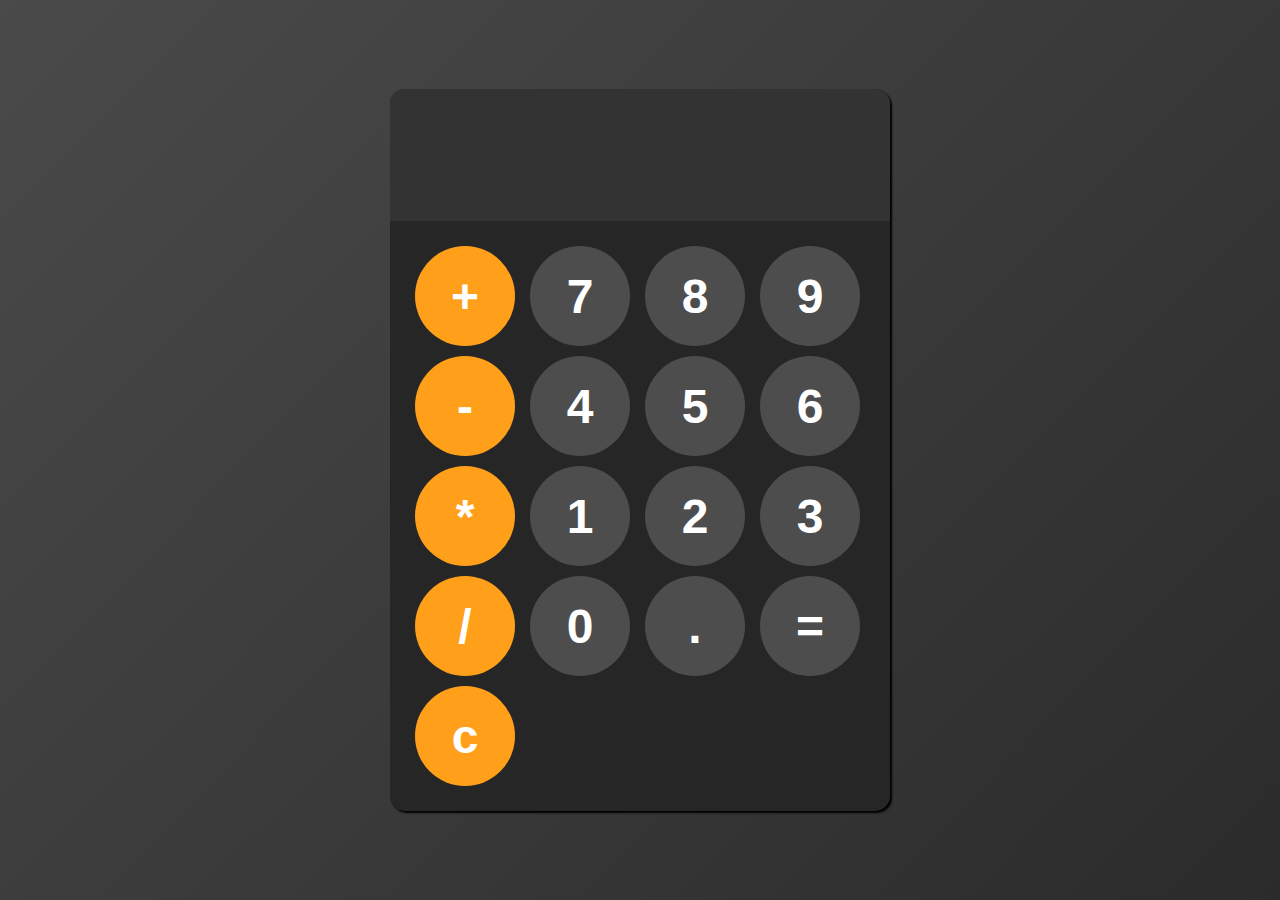
<file: calculator/index.html>
<!DOCTYPE html>
<html lang="en">
<head>
    <meta charset="UTF-8">
    <meta name="viewport" content="width=device-width, initial-scale=1.0">
    <link rel="stylesheet" href="style.css">
    <title>Calculator</title>
</head>
<body>
    
    <div id="calculator">
        <input type="text" id="display" readonly>
        <div id="keys">
            <button onclick="appendToDisplay('+')" class="operaterBtn">+</button>
            <button onclick="appendToDisplay('7')">7</button>
            <button onclick="appendToDisplay('8')">8</button>
            <button onclick="appendToDisplay('9')">9</button>
            <button onclick="appendToDisplay('-')" class="operaterBtn">-</button>
            <button onclick="appendToDisplay('4')">4</button>
            <button onclick="appendToDisplay('5')">5</button>
            <button onclick="appendToDisplay('6')">6</button>
            <button onclick="appendToDisplay('*')" class="operaterBtn">*</button>
            <button onclick="appendToDisplay('1')">1</button>
            <button onclick="appendToDisplay('2')">2</button>
            <button onclick="appendToDisplay('3')">3</button>
            <button onclick="appendToDisplay('/')" class="operaterBtn">/</button>
            <button onclick="appendToDisplay('0')">0</button>
            <button onclick="appendToDisplay('.')">.</button>
            <button onclick="calculate()">=</button>
            <button onclick="clearDisplay()" class="operaterBtn">c</button>
        </div>
    </div>


    <script src="script.js"></script>
</body>
</html>
</file>
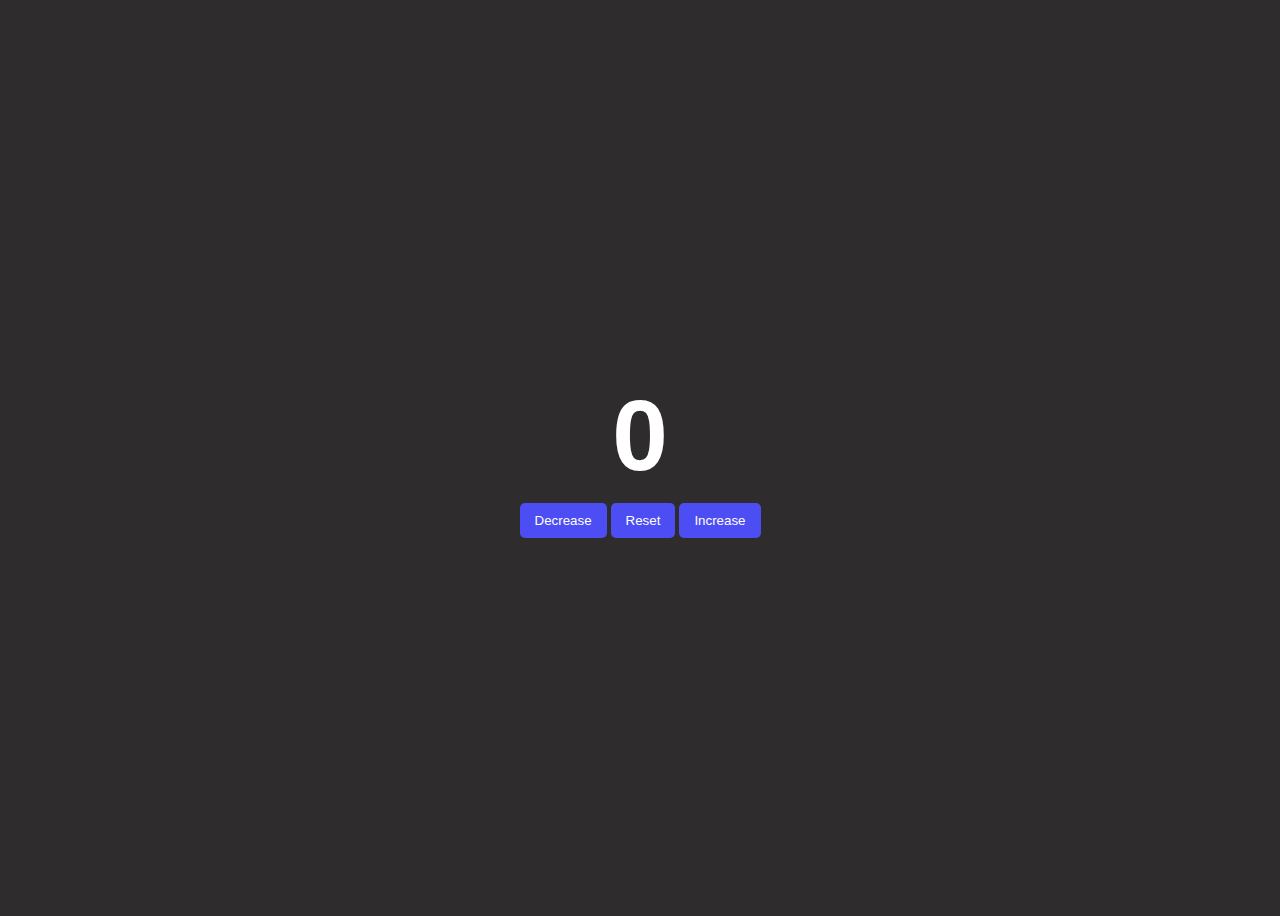
<file: counterProject/index.html>
<!DOCTYPE html>
<html lang="en">
<head>
    <meta charset="UTF-8">
    <meta name="viewport" content="width=device-width, initial-scale=1.0">
    <link rel="stylesheet" href="style.css">
    <title>Counter Project</title>
</head>
<body>
    
    <div class="counterContainer">
        <label id="countLabel">0</label>
        <div id="btnContainer">
            <button id="decreaseBtn">Decrease</button>
            <button id="resetBtn">Reset</button>
            <button id="increaseBtn">Increase</button>
        </div>
    </div>


    <script src="script.js"></script>
</body>
</html>
</file>
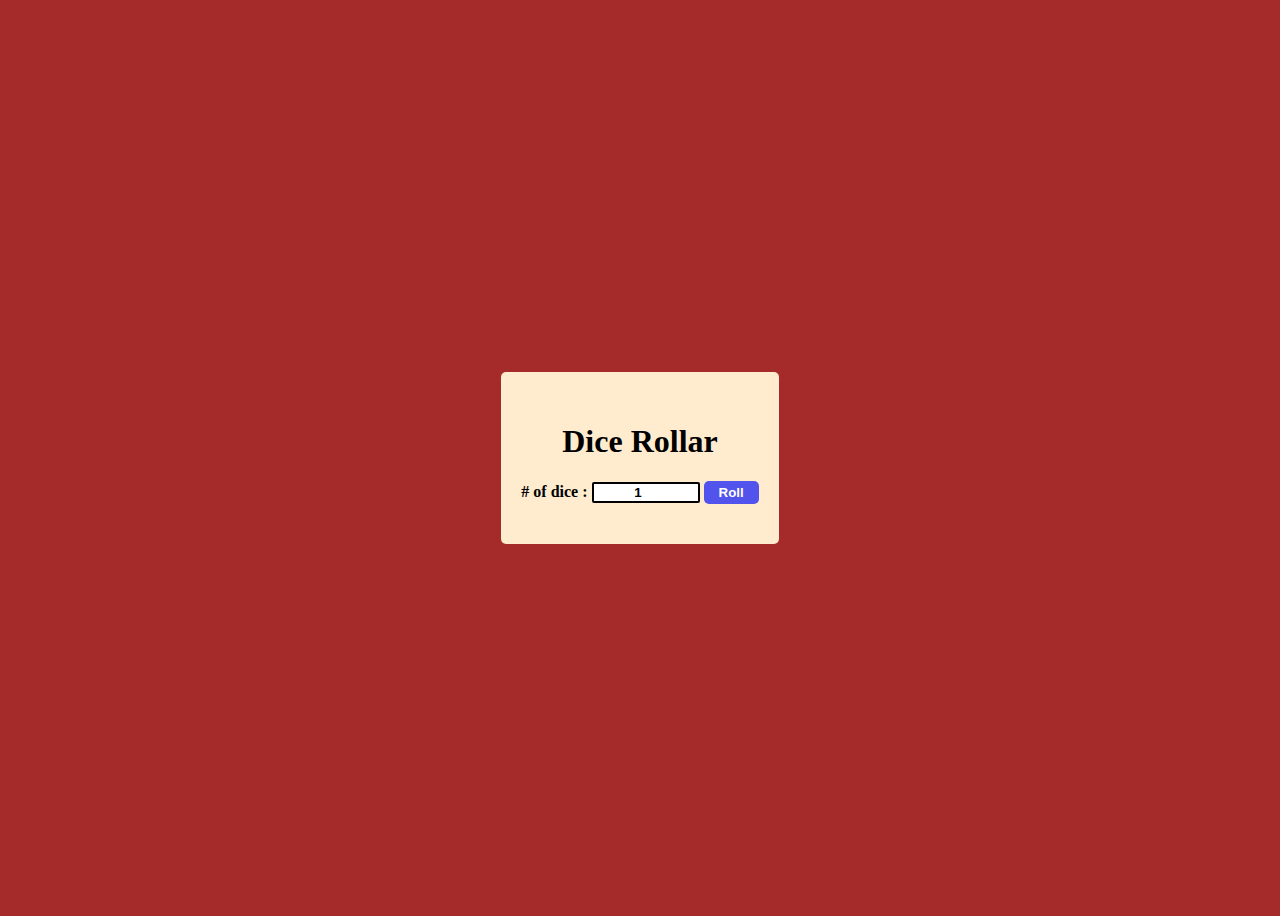
<file: diceRollar/index.html>
<!DOCTYPE html>
<html lang="en">
<head>
    <meta charset="UTF-8">
    <meta name="viewport" content="width=device-width, initial-scale=1.0">
    <link rel="stylesheet" href="style.css">
    <title>Dice-Rollar</title>
</head>
<body>
    <div id="container">
        <h1>Dice Rollar</h1>
        <label for=""># of dice :</label>
        <input type="number" value="1" min="1" id="numOfDice">
        <button id="Roll" onclick="rollDice()">Roll</button>
        <div id="diceResult"></div>
        <div id="diceImages"></div>
    </div>

    <script src="script.js"></script>
</body>
</html>
</file>
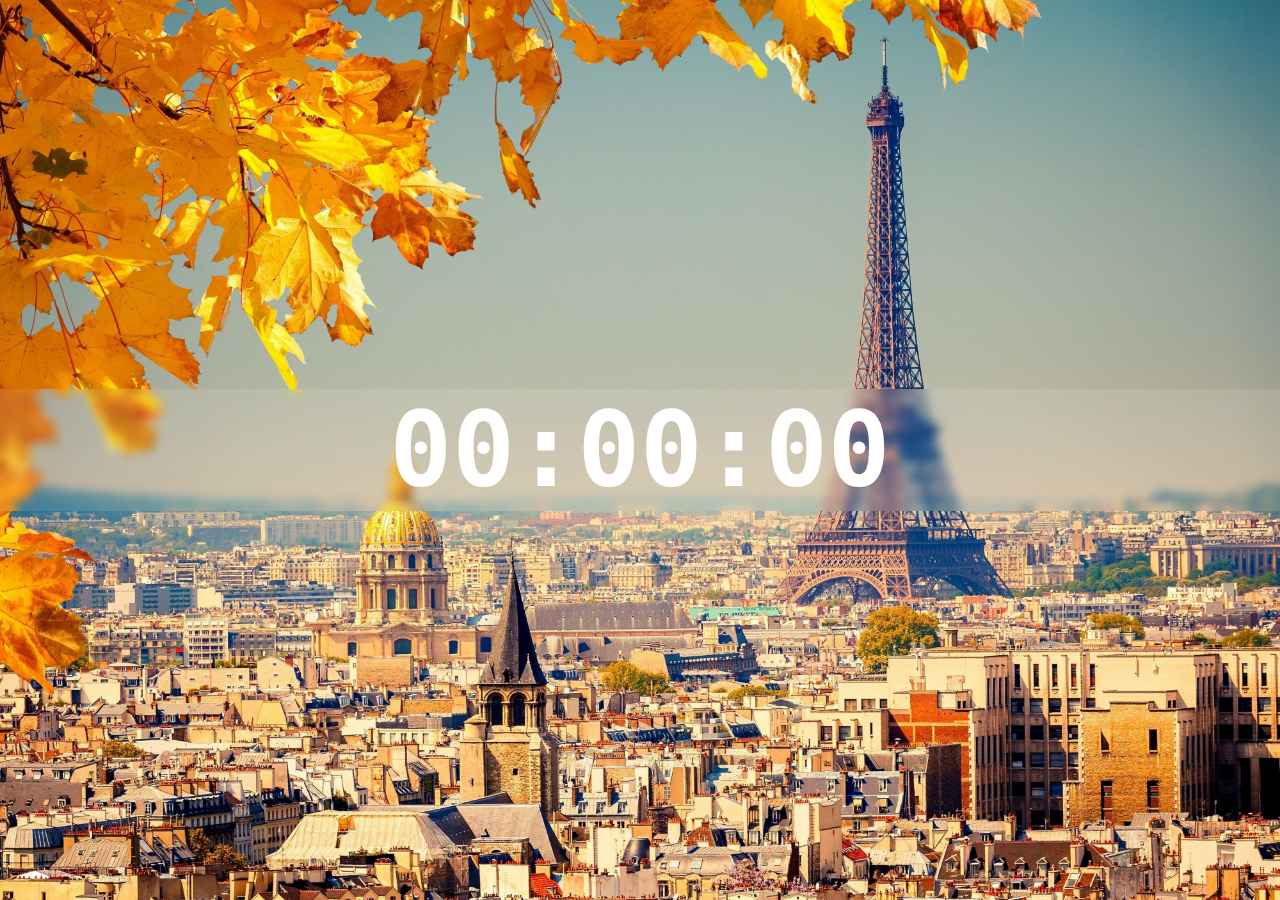
<file: digitalClock/index.html>
<!DOCTYPE html>
<html lang="en">
<head>
    <meta charset="UTF-8">
    <meta name="viewport" content="width=device-width, initial-scale=1.0">
    <link rel="stylesheet" href="style.css">
    <title>Digital-Clock</title>
</head>
<body>
    
    <div id="clock-container">
        <div id="clock">00:00:00</div>
    </div>

    <script src="script.js"></script>
</body>
</html>
</file>
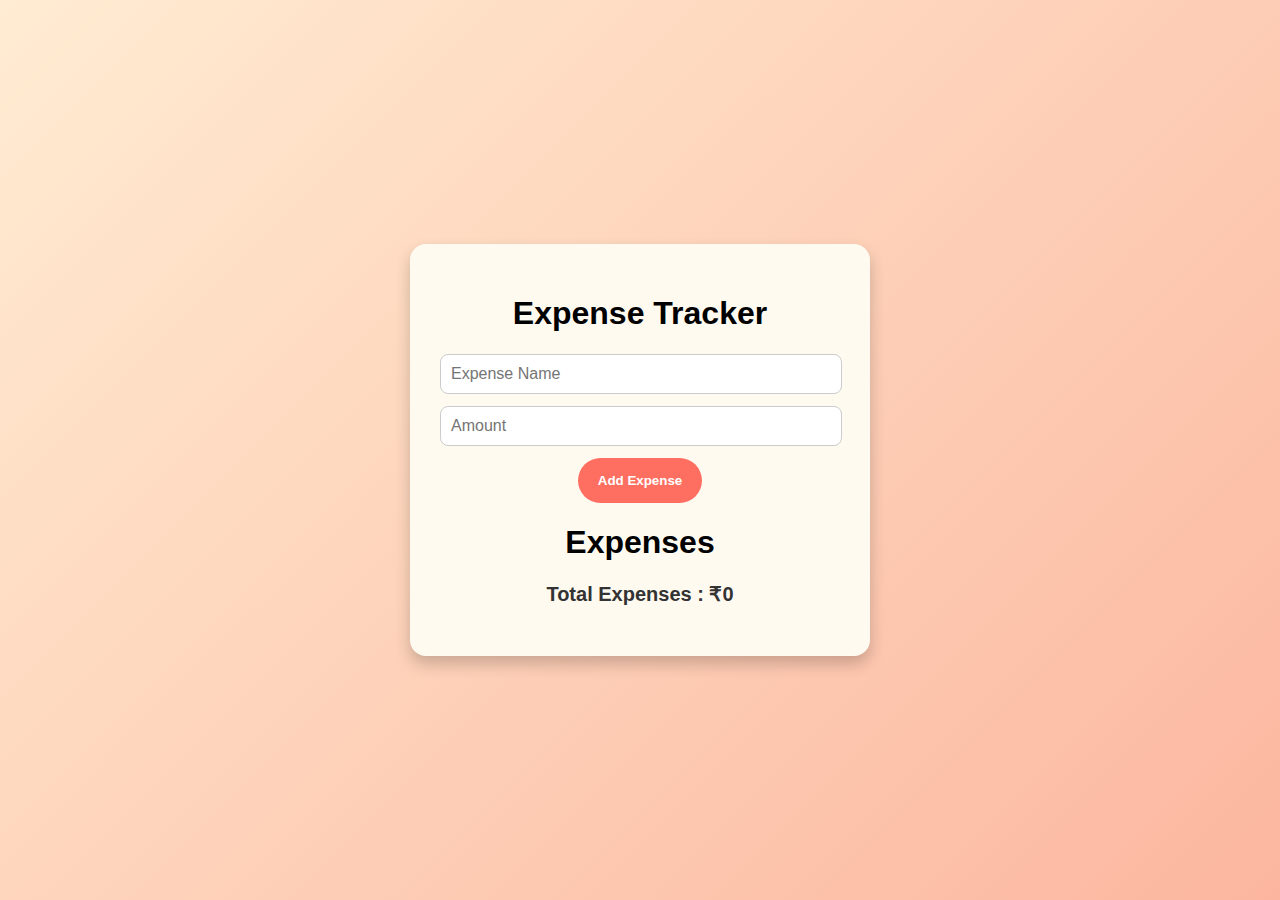
<file: ExpenseTracker/index.html>
<!DOCTYPE html>
<html lang="en">
<head>
    <meta charset="UTF-8">
    <meta name="viewport" content="width=device-width, initial-scale=1.0">
    <link rel="stylesheet" href="style.css">
    <title>Expense Tracker</title>
</head>
<body>
    
    <div class="container">
        <h1>Expense Tracker</h1>
        <div id="form-container">
            <form id="expense-form">
            <input type="text" id="input-name" placeholder="Expense Name" required>
            <input type="number" id="input-amount" placeholder="Amount" required>
            <button type="submit" id="add-expense">Add Expense</button>
        </form>
        </div>

        <div class="expense-container">
            <h1>Expenses</h1>
            <div class="display-expenses">
                <ul id="expense-list">

                </ul>
            </div>
        </div>

        <p id="total"></p>
    </div>

    <script src="script.js"></script>
</body>
</html>
</file>
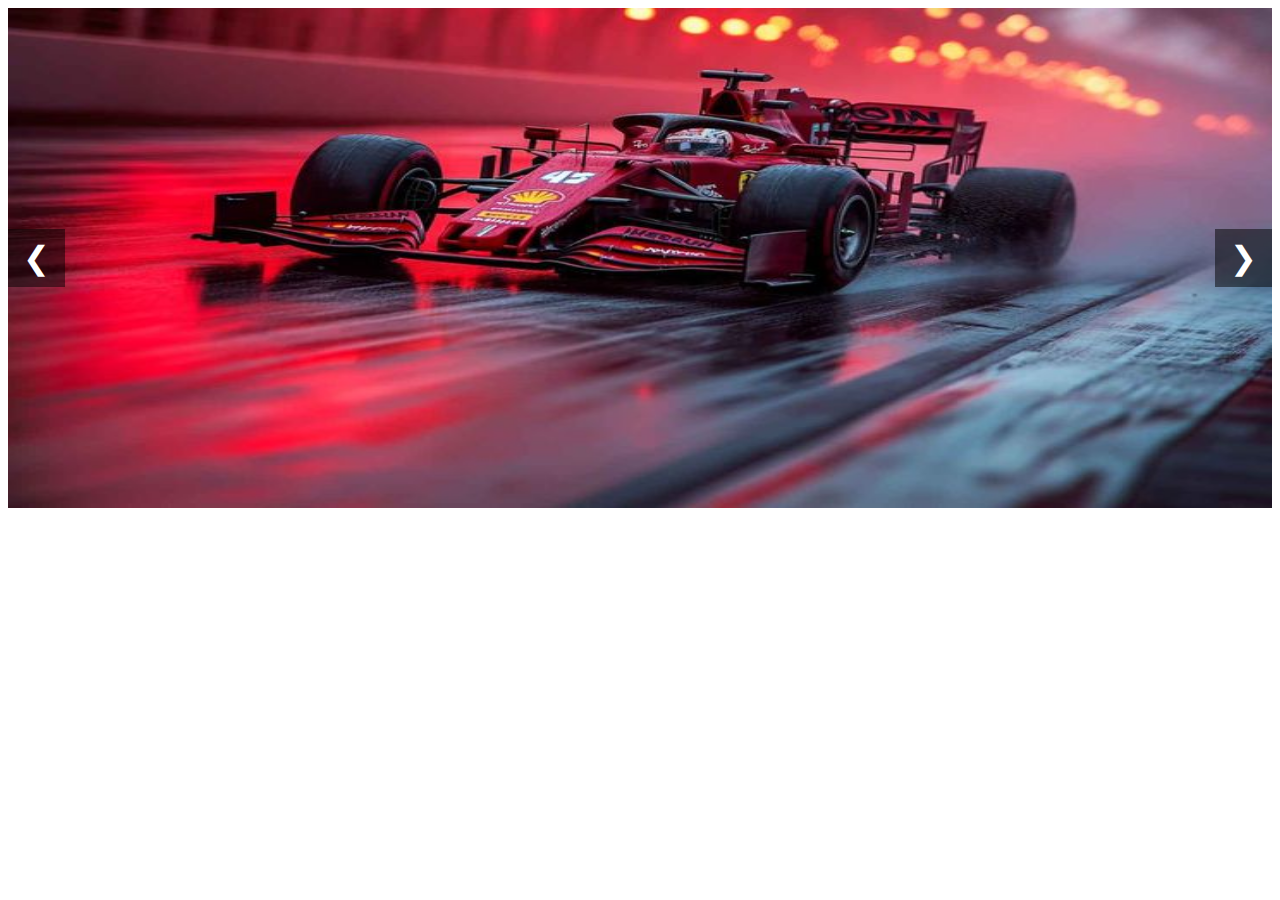
<file: imageSilder/index.html>
<!DOCTYPE html>
<html lang="en">
<head>
    <meta charset="UTF-8">
    <meta name="viewport" content="width=device-width, initial-scale=1.0">
    <link rel="stylesheet" href="style.css">
    <title>Image - Slider</title>
</head>
<body>
    
    <div class="slider">
        <div class="slides">
            <img src="images/image1.jpeg" alt="image #1" class="slide">
            <img src="images/image2.jpeg" alt="image #2" class="slide">
            <img src="images/image3.jpeg" alt="image #3" class="slide">
            <img src="images/image4.jpeg" alt="image #4" class="slide">
            <img src="images/image5.jpeg" alt="image #5" class="slide">
        </div>
        <button class="prevBtn" onclick="prevSlide()">&#10094</button>
        <button class="nextBtn" onclick="nextSlide()">&#10095</button>
    </div>

    <script src="script.js"></script>
</body>
</html>
</file>
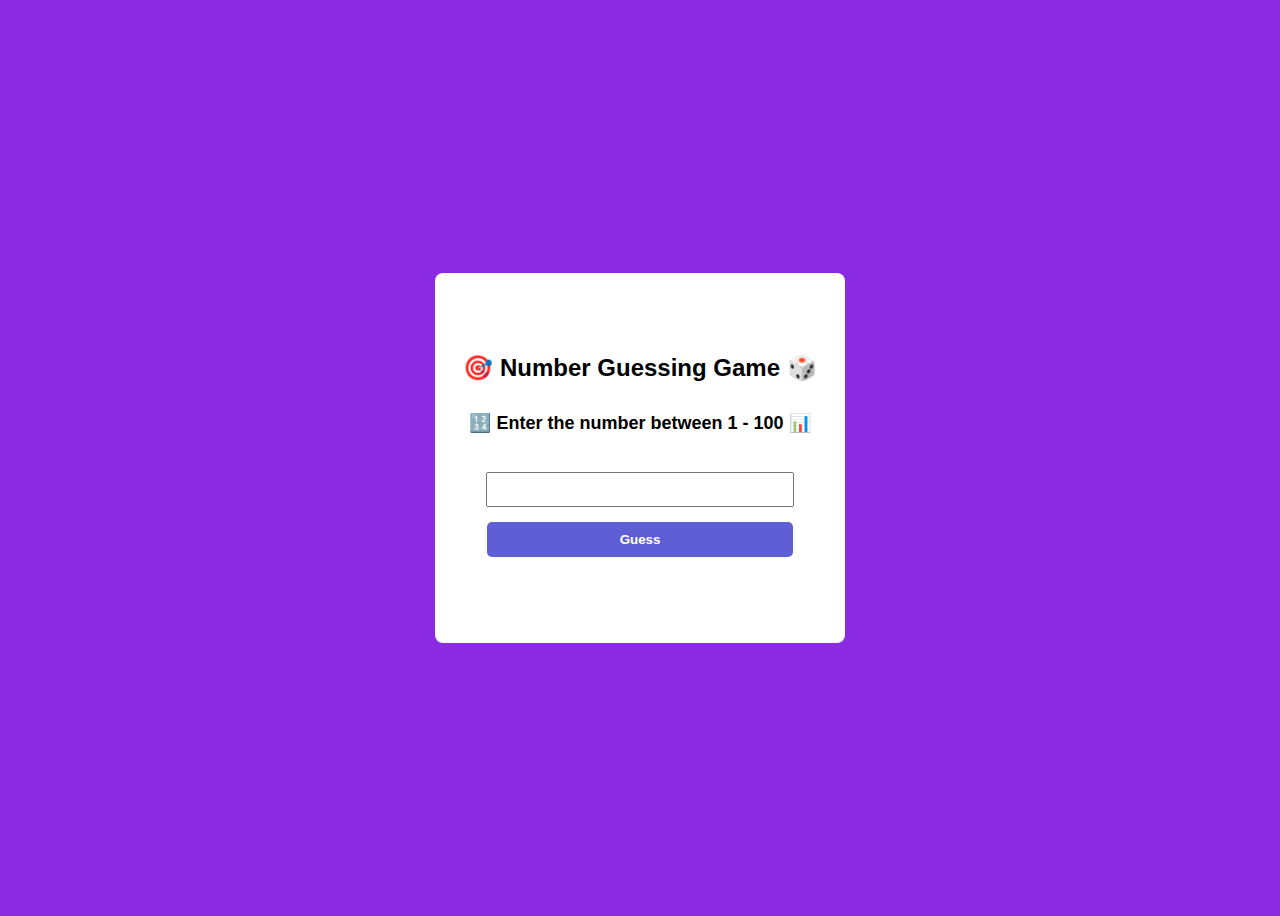
<file: NumberGuessing/index.html>
<!DOCTYPE html>
<html lang="en">
<head>
    <meta charset="UTF-8">
    <meta name="viewport" content="width=device-width, initial-scale=1.0">
    <link rel="icon" href="icons/icons8-guess-64.png" type="image/png">
    <link rel="stylesheet" href="style.css">
    <title>Number Guessing Game🎲</title>
</head>
<body >
    
   <div id="container">
    <h2>🎯 Number Guessing Game 🎲</h2>
     <label class="label">🔢 Enter the number between 1 - 100 📊</label><br>
    <div class="inputContainer">
        <input type="text"  id="input">
    <button id="guessBtn">Guess</button>
    <label id="output"></label>
    </div>
    <label id="output"></label>
   </div>

    <script src="script.js"></script>
</body>
</html>
</file>
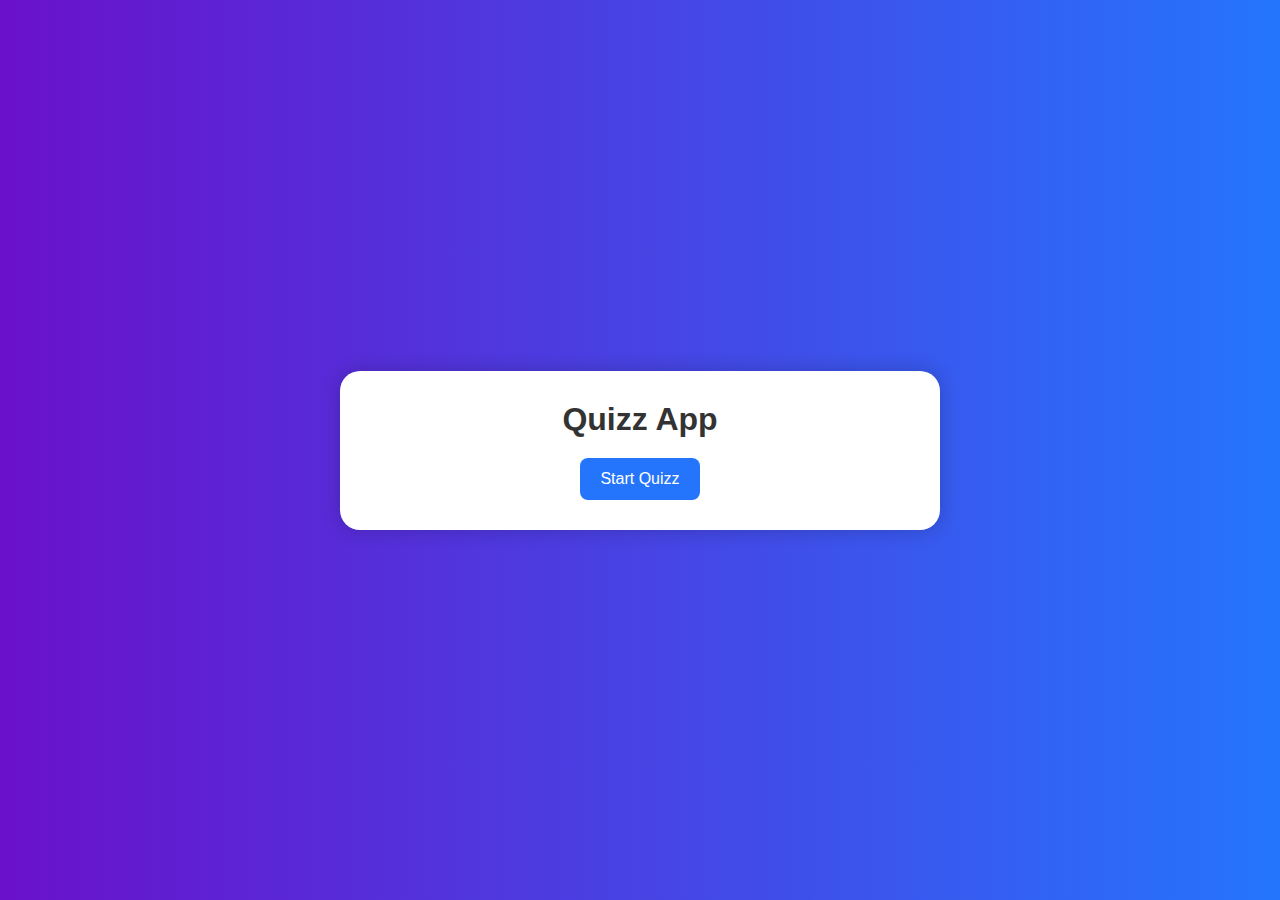
<file: quizzApp/index.html>
<!DOCTYPE html>
<html lang="en">
<head>
    <meta charset="UTF-8">
    <meta name="viewport" content="width=device-width, initial-scale=1.0">
    <link rel="stylesheet" href="style.css">
    <title>Quizz App</title>
</head>
<body>
    <div id="container">
        <div id="quizz-container" >
            <h1>Quizz App</h1>
            <div id="question-container" class="hidden">
            <h2 id="question"></h2>
            <ul id="choice-list">

            </ul>
            <div class="next-btn-con" id="button-container">
                <p id="marks">Marks : </p>
                <button id="next-btn" class="hidden">Next Qn</button>
            </div>
        </div>
        <div id="result-container" class="hidden">
            <p id="score">Score : </p>
            <button id="restart-btn" >Restart Quizz</button>
        </div>
        <div class="start-screen">
            <button id="start-btn">Start Quizz</button>
        </div>
        </div>
    </div>

    <script src="script.js"></script>
</body>
</html>
</file>
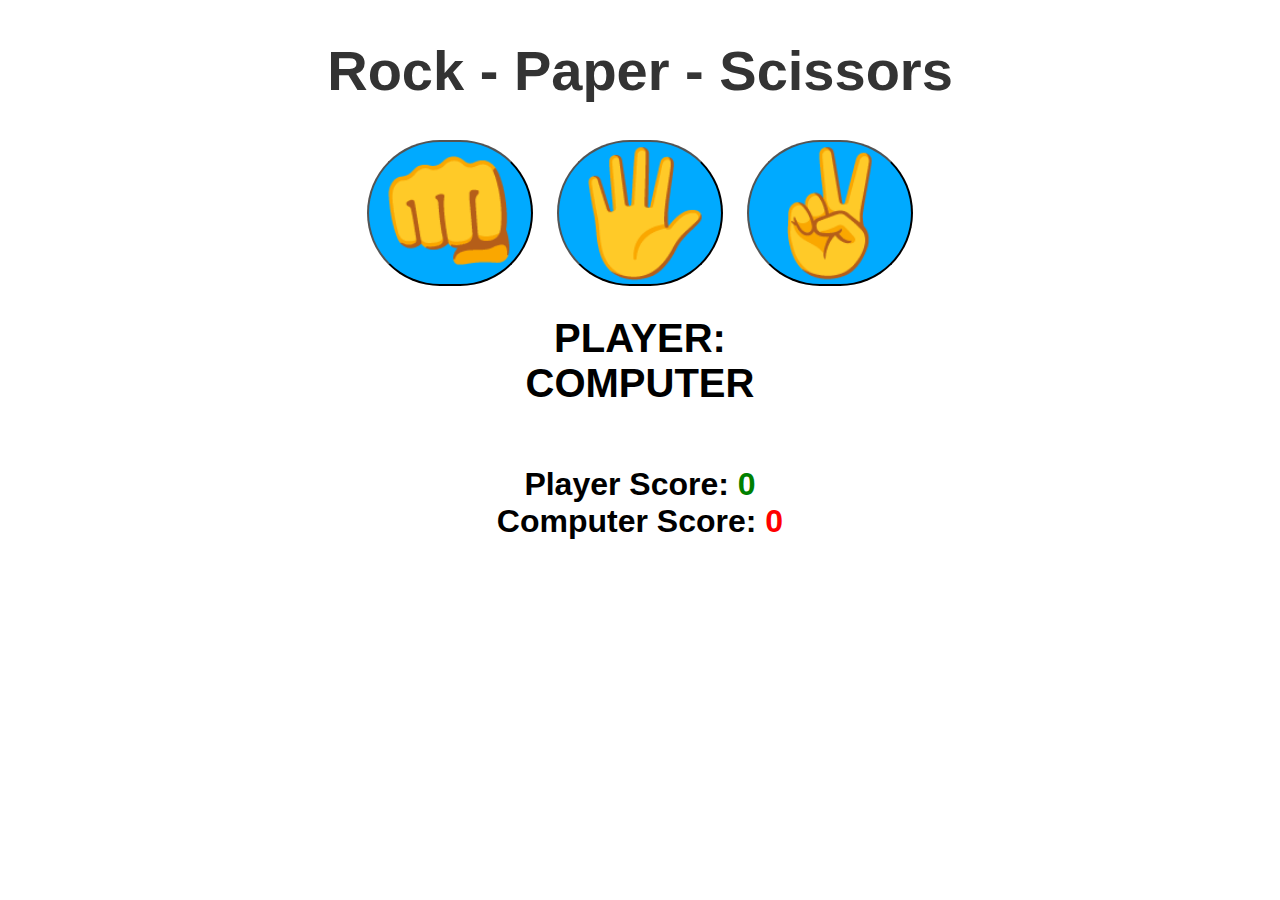
<file: RockPaperScissors/index.html>
<!DOCTYPE html>
<html lang="en">
<head>
    <meta charset="UTF-8">
    <meta name="viewport" content="width=device-width, initial-scale=1.0">
    <link rel="stylesheet" href="style.css">
    <title>Rock-Paper-Scissors</title>
</head>
<body>
    
    <h1>Rock - Paper - Scissors</h1>

    <div class="choices">
        <button onclick="playGame('rock')">👊</button>
        <button onclick="playGame('paper')">🖐️</button>
        <button onclick="playGame('scissors')">✌️</button>
    </div>

    <div id="playerDisplay">PLAYER: </div>
    <div id="computerDisplay">COMPUTER</div>
    <div id="resultDisplay"></div>

    <div class="scoreDisplay">
        Player Score:
        <span id="playerScoreDisplay">0</span>
    </div>

     <div class="scoreDisplay">
        Computer Score:
        <span id="computerScoreDisplay">0</span>
    </div>

    <script src="script.js"></script>
</body>
</html>
</file>
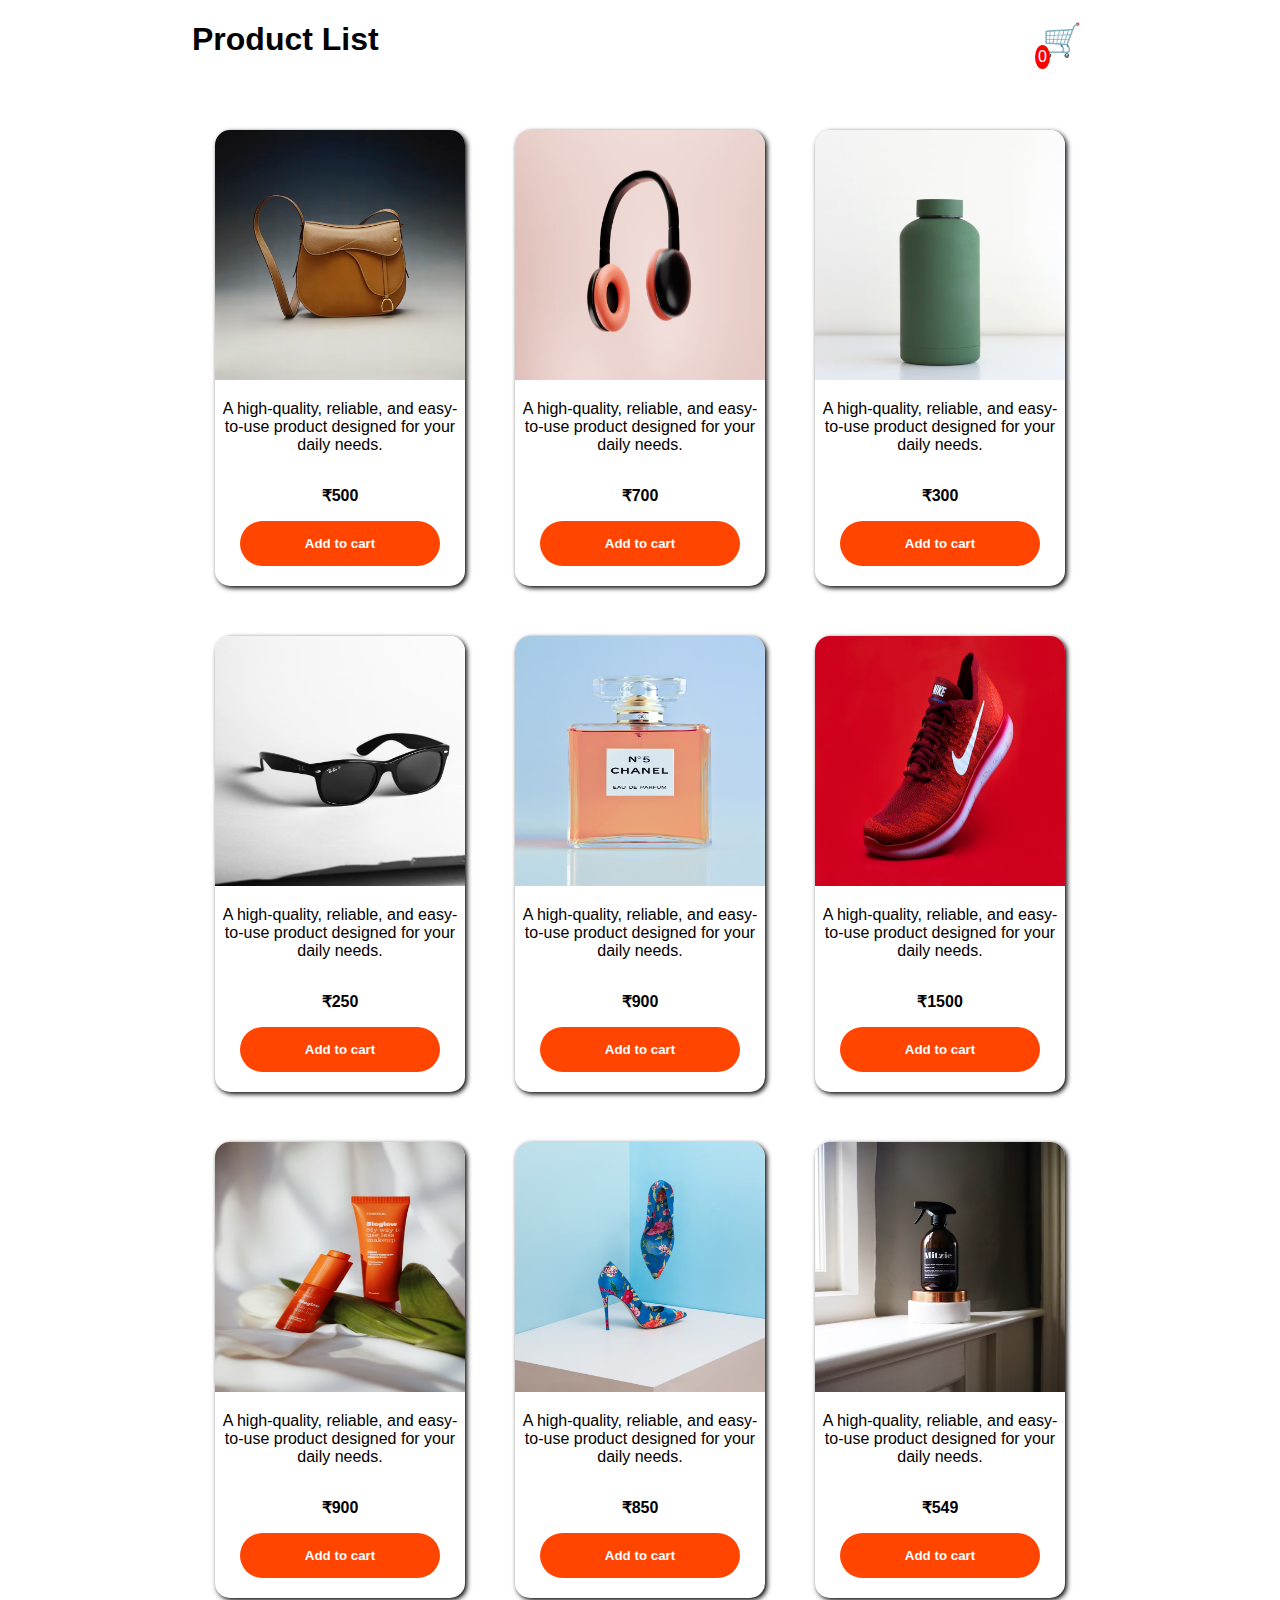
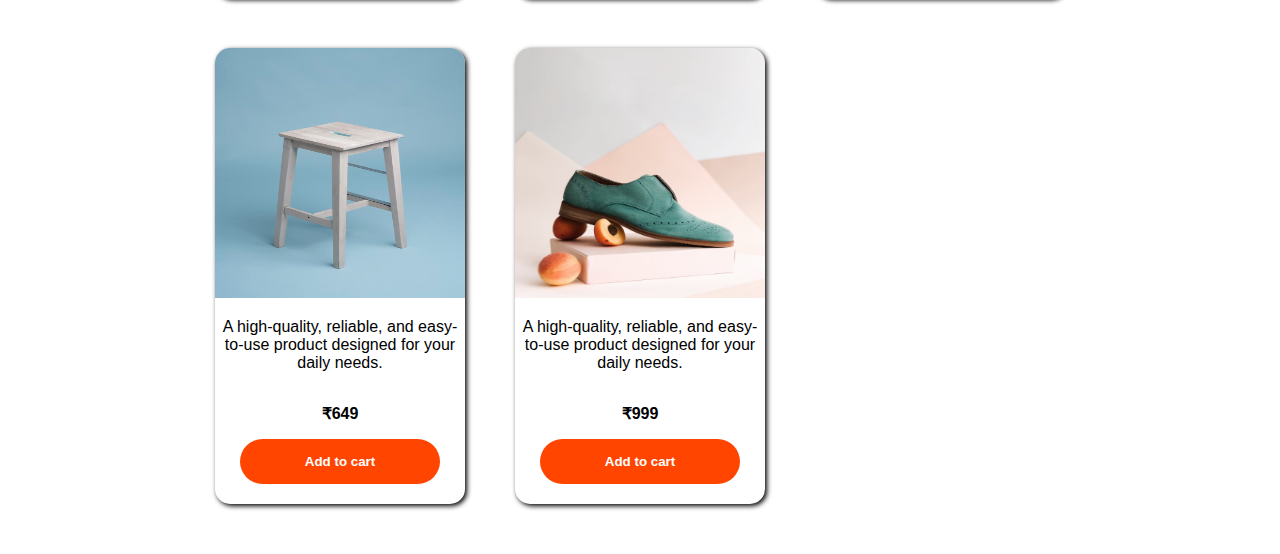
<file: shoppingCart/index.html>
<!DOCTYPE html>
<html lang="en">
  <head>
    <meta charset="UTF-8" />
    <meta name="viewport" content="width=device-width, initial-scale=1.0" />
    <link rel="stylesheet" href="style.css" />
    <title>Shopping Cart</title>
  </head>
  <body>
    <div id="nav-container">
      <h1>Product List</h1>
      <div id="cart-icon">
        <button id="open-cart">🛒</button>
        <span id="cart-count">0</span>
      </div>
    </div>

    <div id="shopping-items">
      <div class="card-container">
        <div class="Product-card">
          <div class="product-image">
            <img src="images/image1.avif" alt="" />
          </div>
          <div class="product-content">
            <p class="product-desc">A high-quality, reliable, and easy-to-use product designed for your daily needs.</p>
            <p class="product-price"> ₹500</p>
            <button class="add-to-cart">Add to cart</button>
          </div>
        </div>
      </div>
      <div class="card-container">
        <div class="Product-card">
          <div class="product-image">
            <img src="images/image2.avif" alt="" />
          </div>
          <div class="product-content">
            <p class="product-desc">A high-quality, reliable, and easy-to-use product designed for your daily needs.</p>
            <p class="product-price"> ₹700</p>
            <button class="add-to-cart">Add to cart</button>
          </div>
        </div>
      </div>
      <div class="card-container">
        <div class="Product-card">
          <div class="product-image">
            <img src="images/image3.avif" alt="" />
          </div>
          <div class="product-content">
            <p class="product-desc">A high-quality, reliable, and easy-to-use product designed for your daily needs.</p>
            <p class="product-price"> ₹300</p>
            <button class="add-to-cart">Add to cart</button>
          </div>
        </div>
      </div>
      <div class="card-container">
        <div class="Product-card">
          <div class="product-image">
            <img src="images/image4.avif" alt="" />
          </div>
          <div class="product-content">
            <p class="product-desc">A high-quality, reliable, and easy-to-use product designed for your daily needs.</p>
            <p class="product-price"> ₹250</p>
            <button class="add-to-cart">Add to cart</button>
          </div>
        </div>
      </div>
      <div class="card-container">
        <div class="Product-card">
          <div class="product-image">
            <img src="images/image5.avif" alt="" />
          </div>
          <div class="product-content">
            <p class="product-desc">A high-quality, reliable, and easy-to-use product designed for your daily needs.</p>
            <p class="product-price"> ₹900</p>
            <button class="add-to-cart">Add to cart</button>
          </div>
        </div>
      </div>
      <div class="card-container">
        <div class="Product-card">
          <div class="product-image">
            <img src="images/image6.avif" alt="" />
          </div>
          <div class="product-content">
            <p class="product-desc">A high-quality, reliable, and easy-to-use product designed for your daily needs.</p>
            <p class="product-price"> ₹1500</p>
            <button class="add-to-cart">Add to cart</button>
          </div>
        </div>
      </div>
      <div class="card-container">
        <div class="Product-card">
          <div class="product-image">
            <img src="images/image7.avif" alt="" />
          </div>
          <div class="product-content">
            <p class="product-desc">A high-quality, reliable, and easy-to-use product designed for your daily needs.</p>
            <p class="product-price"> ₹900</p>
            <button class="add-to-cart">Add to cart</button>
          </div>
        </div>
      </div>
      <div class="card-container">
        <div class="Product-card">
          <div class="product-image">
            <img src="images/image8.avif" alt="" />
          </div>
          <div class="product-content">
            <p class="product-desc">A high-quality, reliable, and easy-to-use product designed for your daily needs.</p>
            <p class="product-price"> ₹850</p>
            <button class="add-to-cart">Add to cart</button>
          </div>
        </div>
      </div>
      <div class="card-container">
        <div class="Product-card">
          <div class="product-image">
            <img src="images/image9.avif" alt="" />
          </div>
          <div class="product-content">
            <p class="product-desc">A high-quality, reliable, and easy-to-use product designed for your daily needs.</p>
            <p class="product-price"> ₹549</p>
            <button class="add-to-cart">Add to cart</button>
          </div>
        </div>
      </div>
      <div class="card-container">
        <div class="Product-card">
          <div class="product-image">
            <img src="images/image10.avif" alt="" />
          </div>
          <div class="product-content">
            <p class="product-desc">A high-quality, reliable, and easy-to-use product designed for your daily needs.</p>
            <p class="product-price"> ₹649</p>
            <button class="add-to-cart">Add to cart</button>
          </div>
        </div>
      </div>
      <div class="card-container">
        <div class="Product-card">
          <div class="product-image">
            <img src="images/image11.avif" alt="" />
          </div>
          <div class="product-content">
            <p class="product-desc">A high-quality, reliable, and easy-to-use product designed for your daily needs.</p>
            <p class="product-price"> ₹999</p>
            <button class="add-to-cart">Add to cart</button>
          </div>
        </div>
      </div>
      
    </div>

    <script src="script.js"></script>
  </body>
</html>
</file>
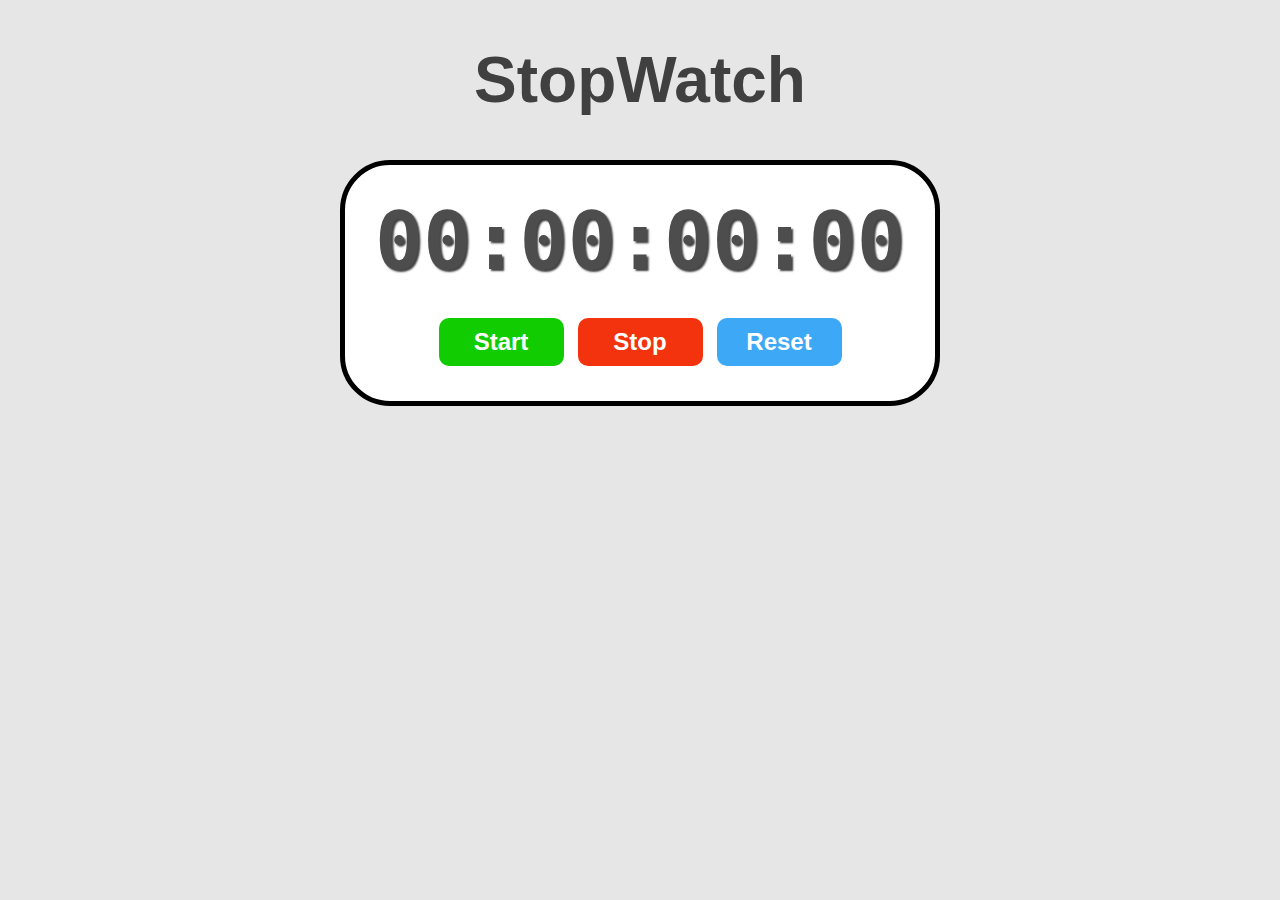
<file: stopwatch/index.html>
<!DOCTYPE html>
<html lang="en">
<head>
    <meta charset="UTF-8">
    <meta name="viewport" content="width=device-width, initial-scale=1.0">
    <link rel="stylesheet" href="style.css">
    <title>Stop-Watch</title>
</head>
<body>
    
    <h1 id="myH1">StopWatch</h1>

    <div id="container">
        <div id="display">
            00:00:00:00
        </div>
        <div id="controls">
            <button id="startBtn" onclick="start()">Start</button>
            <button id="stopBtn" onclick="stop()">Stop</button>
            <button id="resetBtn" onclick="reset()">Reset</button>
        </div>
    </div>

    <script src="script.js"></script>
</body>
</html>
</file>
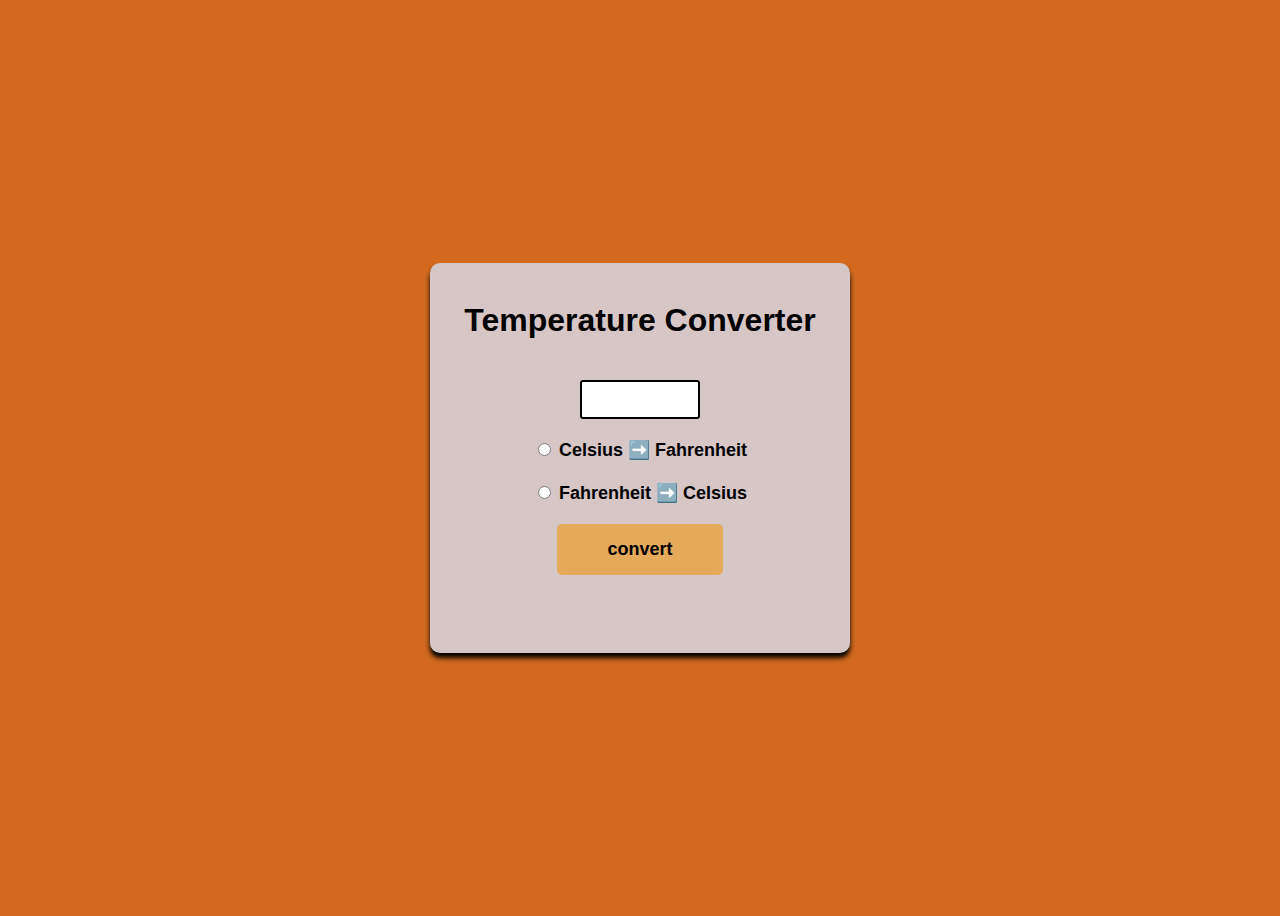
<file: TemperatureConverter/index.html>
<!DOCTYPE html>
<html lang="en">
<head>
    <meta charset="UTF-8">
    <meta name="viewport" content="width=device-width, initial-scale=1.0">
    <link rel="stylesheet" href="style.css">
    <title>Temperature Converter</title>
</head>
<body>
    <form>
        <h1>Temperature Converter</h1>
        <input type="number" id="input" required>
        <div id="radioContainer">
        <input type="radio" name="Converter" id="toFahrenheit">
        <label for="toFahrenheit">Celsius ➡️ Fahrenheit</label> <br><br>
        <input type="radio" name="Converter" id="toCelsius">
        <label for="toCelsius">Fahrenheit ➡️ Celsius</label>
        </div>
        <button id="convert">convert</button>
        <p id="result"></p>
    </form>

    <script src="script.js"></script>
</body>
</html>
</file>
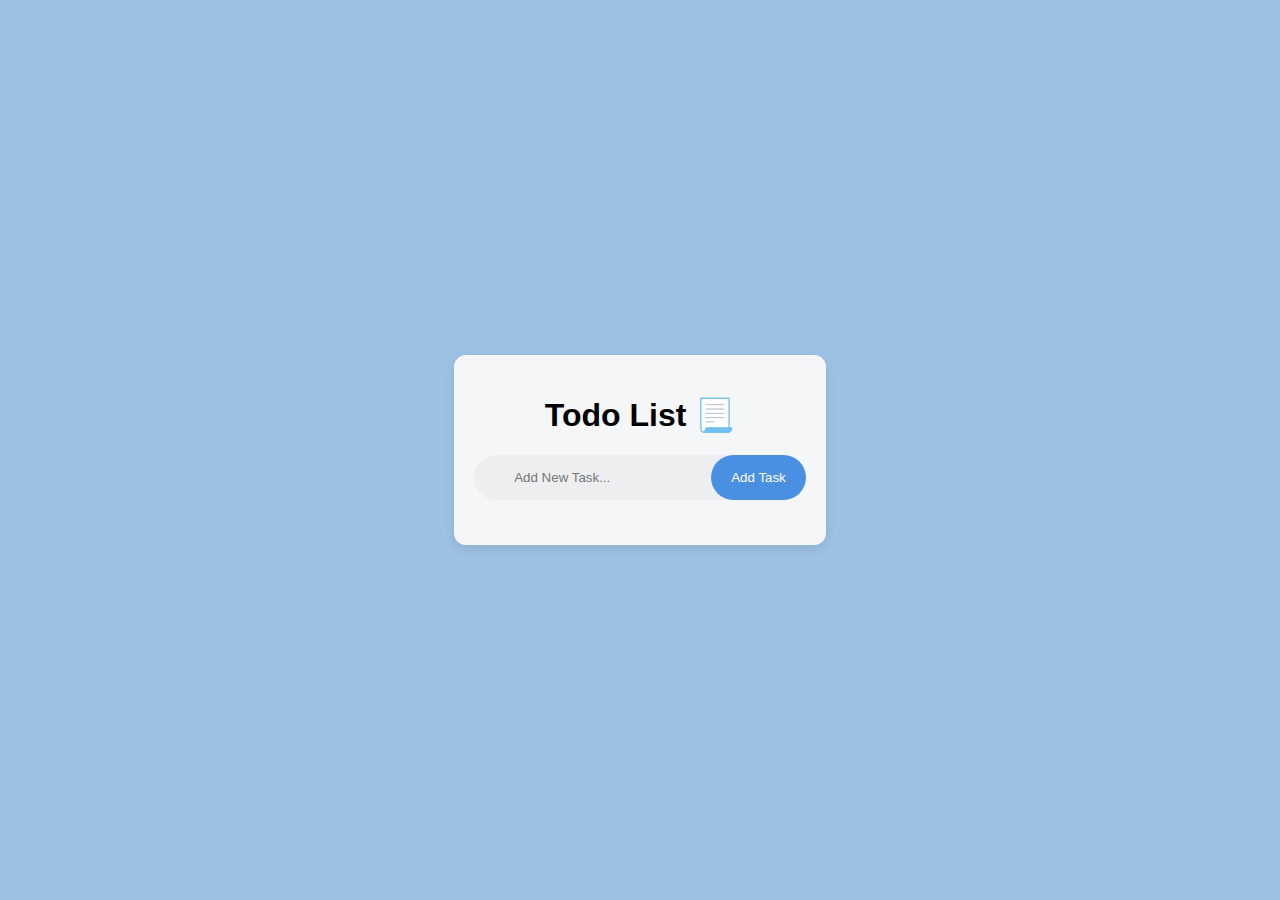
<file: TodoList/index.html>
<!DOCTYPE html>
<html lang="en">
<head>
    <meta charset="UTF-8">
    <meta name="viewport" content="width=device-width, initial-scale=1.0">
    <link rel="stylesheet" href="style.css">
    <title>Todo - List</title>
</head>
<body>
    
    <div id="container">
        <h1>Todo List 📃</h1>

        <div id="inputContainer">
            <input type="text" id="inputTask" placeholder="Add New Task...">
            <button id="addTask">Add Task</button>
        </div>
        <ul id="taskList"></ul>
    </div>


    <script src="script.js"></script>
</body>
</html>
</file>
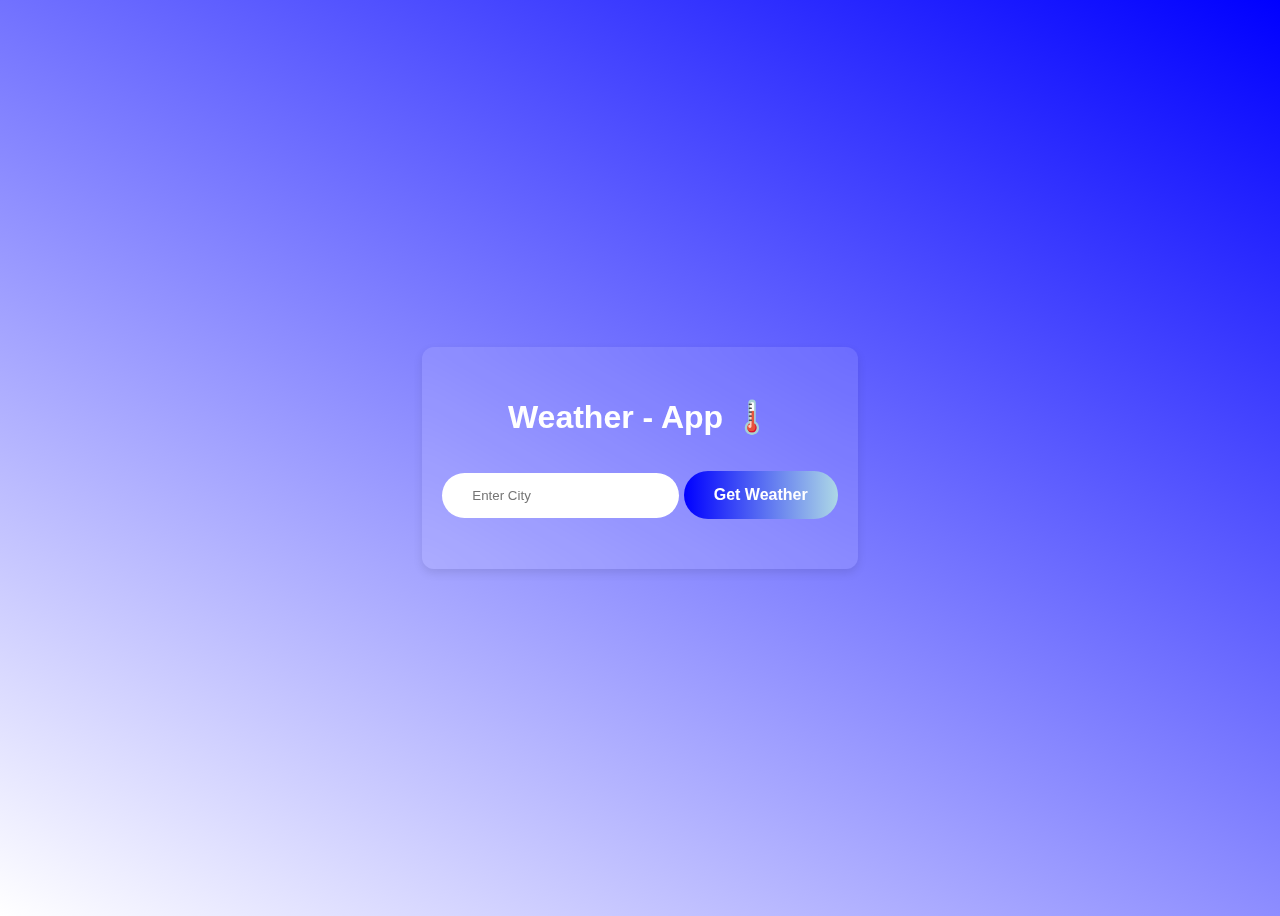
<file: WeatherApp/index.html>
<!DOCTYPE html>
<html lang="en">
<head>
    <meta charset="UTF-8">
    <meta name="viewport" content="width=device-width, initial-scale=1.0">
    <link rel="stylesheet" href="style.css">
    <title>WeatherApp</title>
</head>
<body>
    
    <div id="container">
        <h1>Weather - App 🌡️</h1>
        <div id="input-container">
            <input type="text" id="city-input" placeholder="Enter City">
            <button id="get-weather">Get Weather</button>
        </div>
        <div id="weather-info" style="display: none;">
            <p id="city-name"></p>
            <p id="curr-temp"></p>
            <p id="weather-condition"></p>
            <p id="weather-desc"></p>
            <p id="weather-icon"></p>
            <p id="humidity"></p>
            <p id="error-message"></p>
        </div>
    </div>

    <script src="script.js"></script>
</body>
</html>
</file>
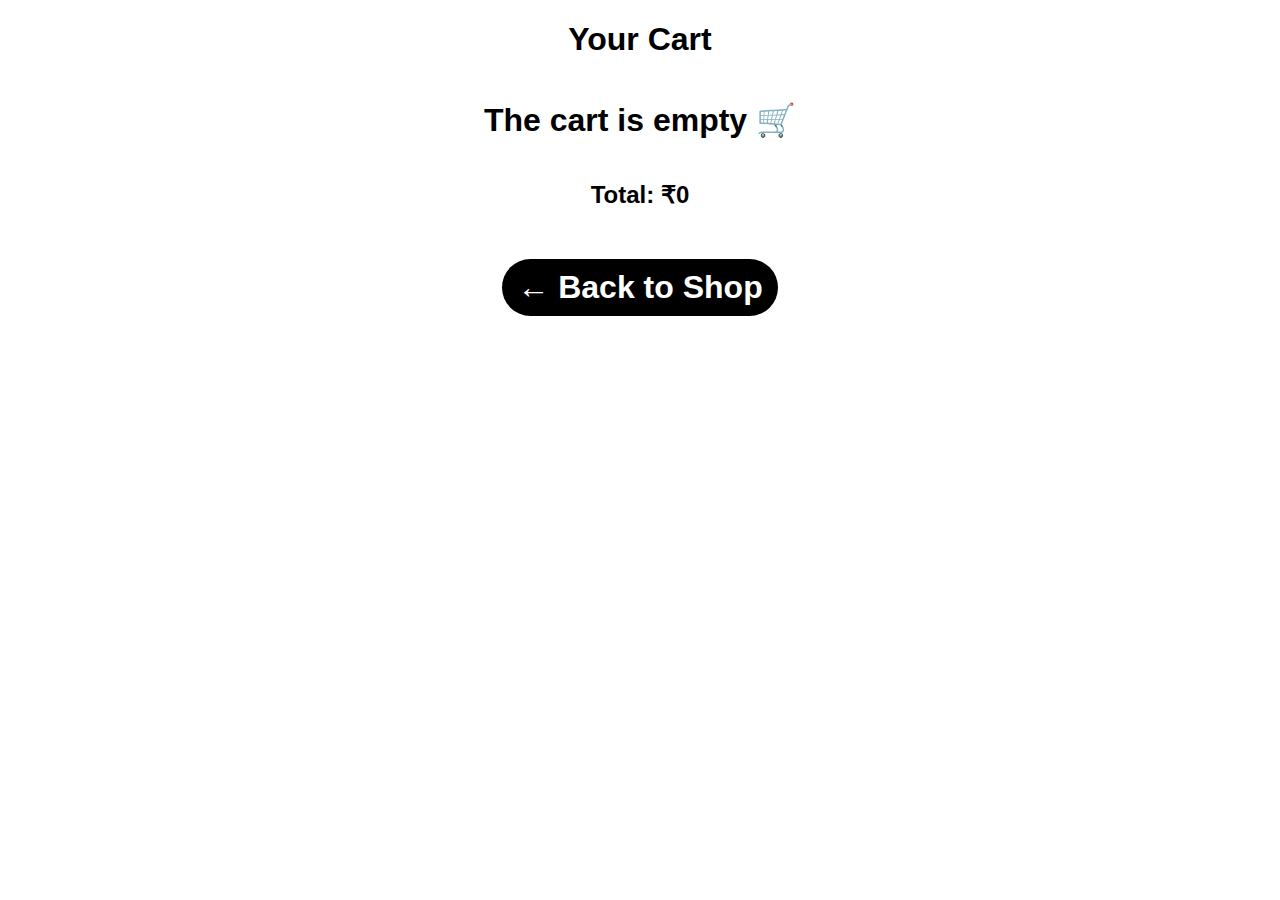
<file: shoppingCart/cart_page.html>
<!DOCTYPE html>
<html lang="en">
  <head>
    <meta charset="UTF-8" />
    <title>Cart</title>
    <link rel="stylesheet" href="style.css" />
  </head>
  <body>
    <header>
      <h1>Your Cart</h1>
    </header>
    
    <main id="cart-items" class="products"></main>
    <h2 style="text-align: center; margin-bottom: 50px;">Total: ₹<span id="total">0</span></h2>
    
    <a href="index.html">← Back to Shop</a>
    <script src="cart.js"></script>
    
  </body>
</html>
</file>
<file: calculator/style.css>
body{
    margin: 0;
    display: flex;
    justify-content: center;
    align-items: center;
    height: 100vh;
    background: linear-gradient(135deg, #4a4a4a, #2b2b2b);
}

#calculator{
    font-family: Arial, sans-serif;
    background-color: hsl(0, 0%, 15%);
    border-radius: 15px;
    max-width: 500px;
    overflow: hidden;
    box-shadow: 2px 2px 2px black;
}

#display{
    width: 100%;
    padding: 20px;
    font-size: 5rem;
    text-align: right;
    border: none;
    background-color: hsl(0, 0%, 20%);
    color: white;
    outline: none;
    box-sizing: border-box;
}

#keys{
    display: grid;
    grid-template-columns: repeat(4, 1fr);
    gap: 10px;
    padding: 25px;
}


button{
    width: 100px;
    height: 100px;
    border-radius: 50px;
    border: none;
    background-color: hsl(0, 0%, 30%);
    color: white;
    font-size: 3rem;
    font-weight: bold;
    cursor: pointer;
}

button:hover{
    background-color: hsl(0, 0%, 40%);
}

button:active{
    background-color: hsl(0, 0%, 50%);
}

.operaterBtn{
    background-color: hsl(35, 100%, 55%);
}

.operaterBtn:hover{
    background-color: hsl(35, 100%, 65%);
}

.operaterBtn:active{
    background-color: hsl(35, 100%, 75%);
}
</file>
<file: counterProject/style.css>
body{
    background-color: rgb(46, 44, 44);
}

.counterContainer{
    display: flex;
    height: 100vh;
    justify-content: center;
    align-items: center;
    flex-direction: column;
}

.counterContainer label{
    margin-bottom: 10px;
    font-size: 100px;
    font-weight: bold;
    font-family: Helvetica;
    color: white;
}

#btnContainer button{
    background-color: rgb(77, 77, 244);
    border: none;
    border-radius: 5px;
    color: white;
    padding: 10px 15px;
    transition: background-color 0.5s;
}

#btnContainer button:hover{
    background-color: blue;
}
</file>
<file: diceRollar/style.css>
body{
    background-color: brown;
    height: 100vh;
    display: flex;
    justify-content: center;
    align-items: center;
    text-align: center;
}
#container{
    background-color: blanchedalmond;
    padding: 30px 20px;
    border-radius: 5px;
}
#container label{
    font-weight: bold;
}
#container input{
    outline: none;
    width: 100px;
    border: 2px solid black;
    border-radius: 2px;
    text-align: center;
    font-weight: bold;
}

#container button{
    border: none;
    background-color: #5252ec;
    padding: 4px 15px;
    border-radius: 5px;
    color: white;
    font-weight: bold;
}
#container #diceResult{
    font-size: 20px;
    font-weight: bold;
    margin: 10px 0;
}


#diceImages img{
    width: 40px;
    margin: 5px;
}
</file>
<file: digitalClock/style.css>
body{
    margin: 0;
    background-image: url("images/background.jpg");
    background-position: center;
    background-repeat: no-repeat;
    background-size: cover;
    background-attachment: fixed;
}

#clock-container{
    display: flex;
    justify-content: center;
    align-items: center;
    height: 100vh;
}
#clock{
    font-family: monospace;
    font-size: 6.5rem;
    font-weight: bold;
    text-align: center;
    color: white;
    backdrop-filter: blur(5px);
    background-color: hsla(0, 0%, 100%, 0.1);
    width: 100%;
}
</file>
<file: ExpenseTracker/style.css>
body {
  margin: 0;
  padding: 0;
  font-family: 'Poppins', sans-serif;
  background: linear-gradient(135deg, #ffecd2, #fcb69f); 
  min-height: 100vh;
  display: flex;
  align-items: center;
  justify-content: center;
}


.container {
  background-color: #fffaf0;
  box-shadow: 0 8px 16px rgba(0, 0, 0, 0.2);
  padding: 30px;
  border-radius: 16px;
  width: 90%;
  max-width: 400px;
  text-align: center;
}

#form-container {
  margin-bottom: 20px;
}

input[type="text"],
input[type="number"] {
  width: calc(100% - 20px);
  padding: 10px;
  margin-bottom: 12px;
  border: 1px solid #ccc;
  border-radius: 8px;
  font-size: 16px;
}


#add-expense {
  background-color: #ff6f61;
  color: white;
  padding: 15px 20px;
  border: none;
  border-radius: 30px;
  cursor: pointer;
  font-weight: bold;
  transition: background-color 0.3s ease;
}

#add-expense:hover {
  background-color: hsl(5, 100%, 59%);
}

#expense-list {
  list-style: none;
  padding: 0;
}

#expense-list li {
  background-color: #f0f0f0;
  padding: 15px;
  margin-bottom: 10px;
  border-radius: 8px;
  font-size: 1.3rem;
  font-style: italic;
  display: flex;
  justify-content: space-between;
  align-items: center;
}


#expense-list button {
  border: none;
  padding: 6px 12px;
  font-size: 1.3rem;
  border-radius: 50%;
  cursor: pointer;
  transition: background-color 0.3s ease;
}

#expense-list button:hover {
  background-color: hsl(0, 0%, 90%);
  border-radius: 50%;
}


#total {
  margin-top: 20px;
  font-weight: bold;
  font-size: 20px;
  color: #333;
}
</file>
<file: imageSilder/style.css>
.slider{
    position: relative;
    margin: auto;
    overflow: hidden;
    width: 100%;
}

.slider img{
    width: 100%;
    height: 500px;
    background-size: contain;
    display: none;
}

img.displaySlide{
    display: block;
    animation-name:fade;
    animation-duration: 1.5s;
}

.slider button{
    position: absolute;
    top: 50%;
    transform: translateY(-50%);
    font-size: 2rem;
    padding: 10px 15px;
    background-color: hsla(0, 0%, 0%, 0.5);
    color: white;
    border: none;
    cursor: pointer;
}

.prevBtn{
    left: 0;
}

.nextBtn{
    right: 0;
}

@keyframes fade {
    from{opacity: .5}
    to{opacity: 1}
}
</file>
<file: NumberGuessing/style.css>
body{
    background-color: blueviolet;
    font-family: Helvetica;
    height: 100vh;
    display: flex;
    justify-content: center;
    align-items: center;
}

#container{
    background-color: white;
    height: 330px;
    width: 360px;
    padding: 20px 25px;
    gap: 10px;
    display: flex;
    flex-direction: column;
    justify-content: center;
    border-radius: 8px;
}

#container .label{
    font-size: 18px;
    font-weight: bold;
    text-align: center;
}

#container h2{
    text-align: center;
}

.inputContainer{
    display: flex;
    justify-content: center;
    align-items: center;
    flex-direction: column;
    gap: 15px;
}

.inputContainer #input{
    padding: 8px;
    outline: none;
    width: 80%;
}

.inputContainer #guessBtn{
    border: none;
    outline: none;
    background-color: #5f5fd5;
    padding: 10px 15px;
    border-radius: 5px;
    color: white;
    font-weight: bold;
    width: 85%;
    transition: background-color 0.25s;
}
 #guessBtn:hover{
    background-color: #3333d8;
}

#output{
    font-size: 18px;
    font-weight: bold;
}
</file>
<file: quizzApp/style.css>
* {
  margin: 0;
  padding: 0;
  box-sizing: border-box;
  font-family: "Segoe UI", sans-serif;
}

body {
  background: linear-gradient(to right, #6a11cb, #2575fc);
  min-height: 100vh;
  display: flex;
  justify-content: center;
  align-items: center;
}

#container {
  background-color: #ffff;
  padding: 30px;
  border-radius: 20px;
  box-shadow: 0 0 20px rgba(0, 0, 0, 0.2);
  max-width: 600px;
  width: 90%;
}

h1 {
  text-align: center;
  margin-bottom: 20px;
  color: #333;
}

#question {
  font-size: 20px;
  margin-bottom: 15px;
  color: #222;
}

#choice-list {
  list-style-type: none;
  padding: 0;
  margin-bottom: 20px;
}

#choice-list li {
  background-color: #f1f1f1;
  margin-bottom: 10px;
  padding: 12px 20px;
  border-radius: 10px;
  cursor: pointer;
  transition: all 0.3s;
}

#choice-list li:hover {
  background-color: #ddd;
}

#choice-list li.correct {
  background-color: lightgreen !important;
  color: #0a4;
}

#choice-list li.wrong {
  background-color: lightcoral !important;
  color: #900;
}

#marks {
  font-weight: bold;
  margin-bottom: 10px;
}

.next-btn-con{
    display: flex;
    justify-content: space-between;
    align-items: flex-end;
    height: 42px;
}

.start-screen {
    display: flex;
    justify-content: center;
    height: 42px;
}

button{
  padding: 10px 20px;
  background-color: #2575fc;
  color: white;
  border: none;
  border-radius: 8px;
  cursor: pointer;
  font-size: 16px;
  transition: background-color 0.3s;
}

button:hover {
  background-color: #1a5cd9;
}

button.hidden {
  display: none;
}

.hidden {
  display: none;
}

#result-container {
  text-align: center;
}

#score {
  font-size: 22px;
  font-weight: bold;
  margin-bottom: 20px;
}
</file>
<file: RockPaperScissors/style.css>
body{
    font-family: Arial, sans-serif;
    font-weight: bold;
    margin: 0;
    display: flex;
    flex-direction: column;
    align-items: center;
}
h1{
    font-size: 3.5rem;
    color: hsl(0, 0%, 20%);
}

.choices{
    margin-bottom: 30px;
}

.choices button{
    font-size: 7.5rem;
    min-width: 160px;
    margin: 0 10px;
    border-radius: 250px;
    background-color: hsl(200, 100%, 50%);
    cursor: pointer;
    transition: background-color 0.5s ease;
}

.choices button:hover{
     background-color: hsl(200, 100%, 70%);;
}

#playerDisplay, #computerDisplay{
    font-size: 2.5rem;
}

#resultDisplay{
    font-size: 5rem;
    margin: 30px 0;
}

.greenText, #playerScoreDisplay{
    color: green;
}

.redText, #computerScoreDisplay{
    color: red;
}

.scoreDisplay{
    font-size: 2rem;
}
</file>
<file: shoppingCart/style.css>
body {
  margin: 0;
  padding: 0;
  font-family: Arial, sans-serif;
  box-sizing: border-box;
  display: flex;
  flex-direction: column;
  align-items: center;
}

#nav-container {
  width: 70%;
  display: flex;
  justify-content: space-between;
  align-items: center;
  margin-bottom: 50px;
}

#cart-icon button {
  border: none;
  background: transparent;
  font-size: 2rem;
  position: relative;
  cursor: pointer;
}

#cart-icon span {
  position: absolute;
  top: 45px;
  right: 230px;
  border-radius: 50%;
  background-color: red;
  color: white;
  padding: 3px;
}

#shopping-items {
  display: grid;
  grid-template-columns: 1fr 1fr 1fr;
  gap: 50px;
  margin-bottom: 50px;
}

.card-container {
  border-radius: 15px;
  box-shadow: 2px 2px 5px black;
  padding-bottom: 20px;
}

.product-image img {
  width: 250px;
  height: 250px;
  border-radius: 15px 15px 0 0;
  background-repeat: no-repeat;
  background-size: cover;

}

.product-content {
  display: flex;
  flex-direction: column;
  align-items: center;
  width: 250px;
  text-align: center;
}

.product-content button {
  width: 80%;
  border: none;
  border-radius: 30px;
  background-color: orangered;
  color: white;
  font-weight: bold;
  padding: 15px 20px;
  transition: background-color 0.5s ease;
}

.product-price{
  font-weight: bold;
}

.product-content button:hover {
  background-color: hsl(16, 100%, 40%);
}

#total{
  margin-bottom: 50px;
}

.card{
  display: flex;
  align-items: center;
  gap: 50px;
  font-family: Arial, Helvetica, sans-serif;
  font-size: 1.2rem;
  border: 1px solid rgb(172, 171, 171);
  padding: 0 15px 0 0;
  margin-bottom: 10px;
}

.card .price{
  font-weight: bold;
}

.card .productdesc{
  font-style: italic;
}

.card button{
  border: none;
  border-radius: 30px;
  padding: 10px 15px;
  background-color: orangered;
  color: white;
  transition: background-color 0.5s ease;
}

.card button:hover{
  background-color: hsl(16, 100%, 40%);
}

.card img{
  width: 200px;
  height: 200px;
}

a{
  text-decoration: none;
  font-weight: bold;
  font-size: 2rem;
  color: white;
  border-radius: 30px;
  background-color: black;
  padding: 10px 15px;
  margin-bottom: 50px;
}
</file>
<file: stopwatch/style.css>
body{
    margin: 0;
    display: flex;
    flex-direction: column;
    align-items: center;
    background-color: hsl(0, 0%, 90%);
}

#myH1{
    font-size: 4rem;
    font-family: "Arial", sans-serif;
    color: hsl(0, 0%, 25%);
}

#container{
    display: flex;
    flex-direction: column;
    align-items: center;
    padding: 30px;
    border: 5px solid;
    border-radius: 50px;
    background-color: white;
}

#display{
    font-size: 5rem;
    font-family: monospace;
    font-weight: bold;
    color: hsl(0, 0%, 30%);
    text-shadow: 2px 2px 2px hsla(0, 0%, 0%, 0.75);
    margin-bottom: 25px;
}

#controls button{
    font-size: 1.5rem;
    font-weight: bold;
    padding: 10px 20px;
    margin: 5px;
    min-width: 125px;
    border: none;
    border-radius: 10px;
    cursor: pointer;
    color: white;
    transition: background-color 0.5s ease;
}
#startBtn{
    background-color: hsl(115, 100%, 40%);
}
#startBtn:hover{
    background-color: hsl(115, 100%, 30%);
}

#stopBtn{
    background-color: hsl(10, 90%, 50%);
}
#stopBtn:hover{
    background-color: hsl(10, 90%, 40%);
}

#resetBtn{
    background-color: hsl(205, 90%, 60%);
}
#resetBtn:hover{
    background-color: hsl(205, 90%, 50%);
}
</file>
<file: TemperatureConverter/style.css>
body{
    background-color:chocolate;
    height: 100vh;
    display: flex;
    justify-content: center;
    align-items: center;
    text-align: center;
    font-family: Arial, Helvetica, sans-serif;
}

form{
    background-color: #d6c6c6;
    width: 400px;
    height: 350px;
    display: flex;
    flex-direction: column;
    justify-content: center;
    align-items: center;
    text-align: center;
    gap: 20px;
    padding: 20px 10px;
    border-radius: 10px;
    box-shadow: 0px 5px 5px black;
}


form #input{
    outline: none;
    border: 2px solid black;
    border-radius: 3px;
    padding: 10px 8px;
    width: 100px;
    font-weight: bold;
}

form #radioContainer{
    font-size: 18px;
    font-weight: bold;
}

form #convert:hover{
    background-color: #e0a250;
}

form #convert{
    border: none;
    background-color: #e5a95a;
    padding: 15px 50px;
    border-radius: 5px;
    font-size: 18px;
    font-weight: bold;
    transition: background-color 0.25s;
}

form #result{
    font-size: 20px;
    font-weight: bold;
}
</file>
<file: TodoList/style.css>
body {
  margin: 0;
  padding: 0;
  box-sizing: border-box;
  background-color: #9dc1e4;
  font-family: Arial, sans-serif;
  display: flex;
  height: 100vh;
  align-items: center;
  justify-content: center;
}

#container {
  background-color: #f4f6f8;
  padding: 20px;
  border-radius: 12px;
  box-shadow: 0 4px 12px rgba(0, 0, 0, 0.09);
  max-width: 500px;
  margin: 40px auto;
}

#container h1 {
  text-align: center;
}

#inputContainer {
  display: flex;
  align-items: center;
  justify-content: space-between;
  background-color: #edeef0;
  border-radius: 30px;
  padding-left: 20px;
  margin-bottom: 25px;
}

input {
  flex: 1;
  border: none;
  outline: none;
  background: transparent;
  padding: 15px 20px;
}

button {
  outline: none;
  border: none;
  background-color: #4a90e2;
  color: white;
  border-radius: 30px;
  padding: 15px 20px;
}

ul {
  list-style-type: none;
  padding: 0;
}

li {
  background-color: #edeef0;
  font-family:  Arial, sans-serif;
  border-radius: 30px;
  padding: 2px 20px;
  margin-bottom: 10px;
  display: flex;
  justify-content: space-between;
  align-items: center;
  cursor:  default;
}

li.completed span{
  text-decoration: line-through;
  opacity: 0.7;
}

li button {
  background: transparent;
  outline: none;
  border: none;
  color: rgb(41, 38, 38);
  border-radius: 5px;
  font-size: 1.2rem;
  padding: 15px 20px;
  cursor: pointer;
}
</file>
<file: WeatherApp/style.css>
body {
    background : linear-gradient(-150deg, blue, white);
    font-family: "Segoe UI", "Roboto", "Helvetica Neue", sans-serif;
    color: black;
    display: flex;
    flex-direction: column;
    justify-content: center;
    align-items: center;
    height: 100vh;
}

#container {
  border-radius: 12px;
  box-shadow: 0 4px 10px rgba(0, 0, 0, 0.1);
   background: rgba(255, 255, 255, 0.1); 
  backdrop-filter: blur(10px);          
  -webkit-backdrop-filter: blur(10px);
  padding: 30px 20px;
  text-align: center;
}

h1{
    text-align: center;
    margin-bottom: 35px;
    color: white;
}

#input-container{
    margin-bottom: 20px;
}

#input-container #city-input{
    outline: none;
    border: none;
    padding: 15px 30px;
    border-radius: 30px;
}

#input-container button{
    border: none;
    background: linear-gradient(90deg, blue, lightblue);
    color: #ffffff;
    border: none;
    padding: 15px 30px;
    border-radius: 30px;
    cursor: pointer;
    font-size: 16px;
    transition: background-color 0.3s ease;
    font-weight: bold;
}

#input-container button:hover{
   background: linear-gradient(90deg, rgb(54, 54, 223), rgb(133, 198, 219));
}

#weather-info p{
    font-size: 1.5rem;
    font-weight: bold;
    margin: 10px;
    color: white;
}

#weather-info #weather-desc{
    font-style: italic;
}

#weather-info #weather-icon{
    font-size: 6rem;
}
</file>
